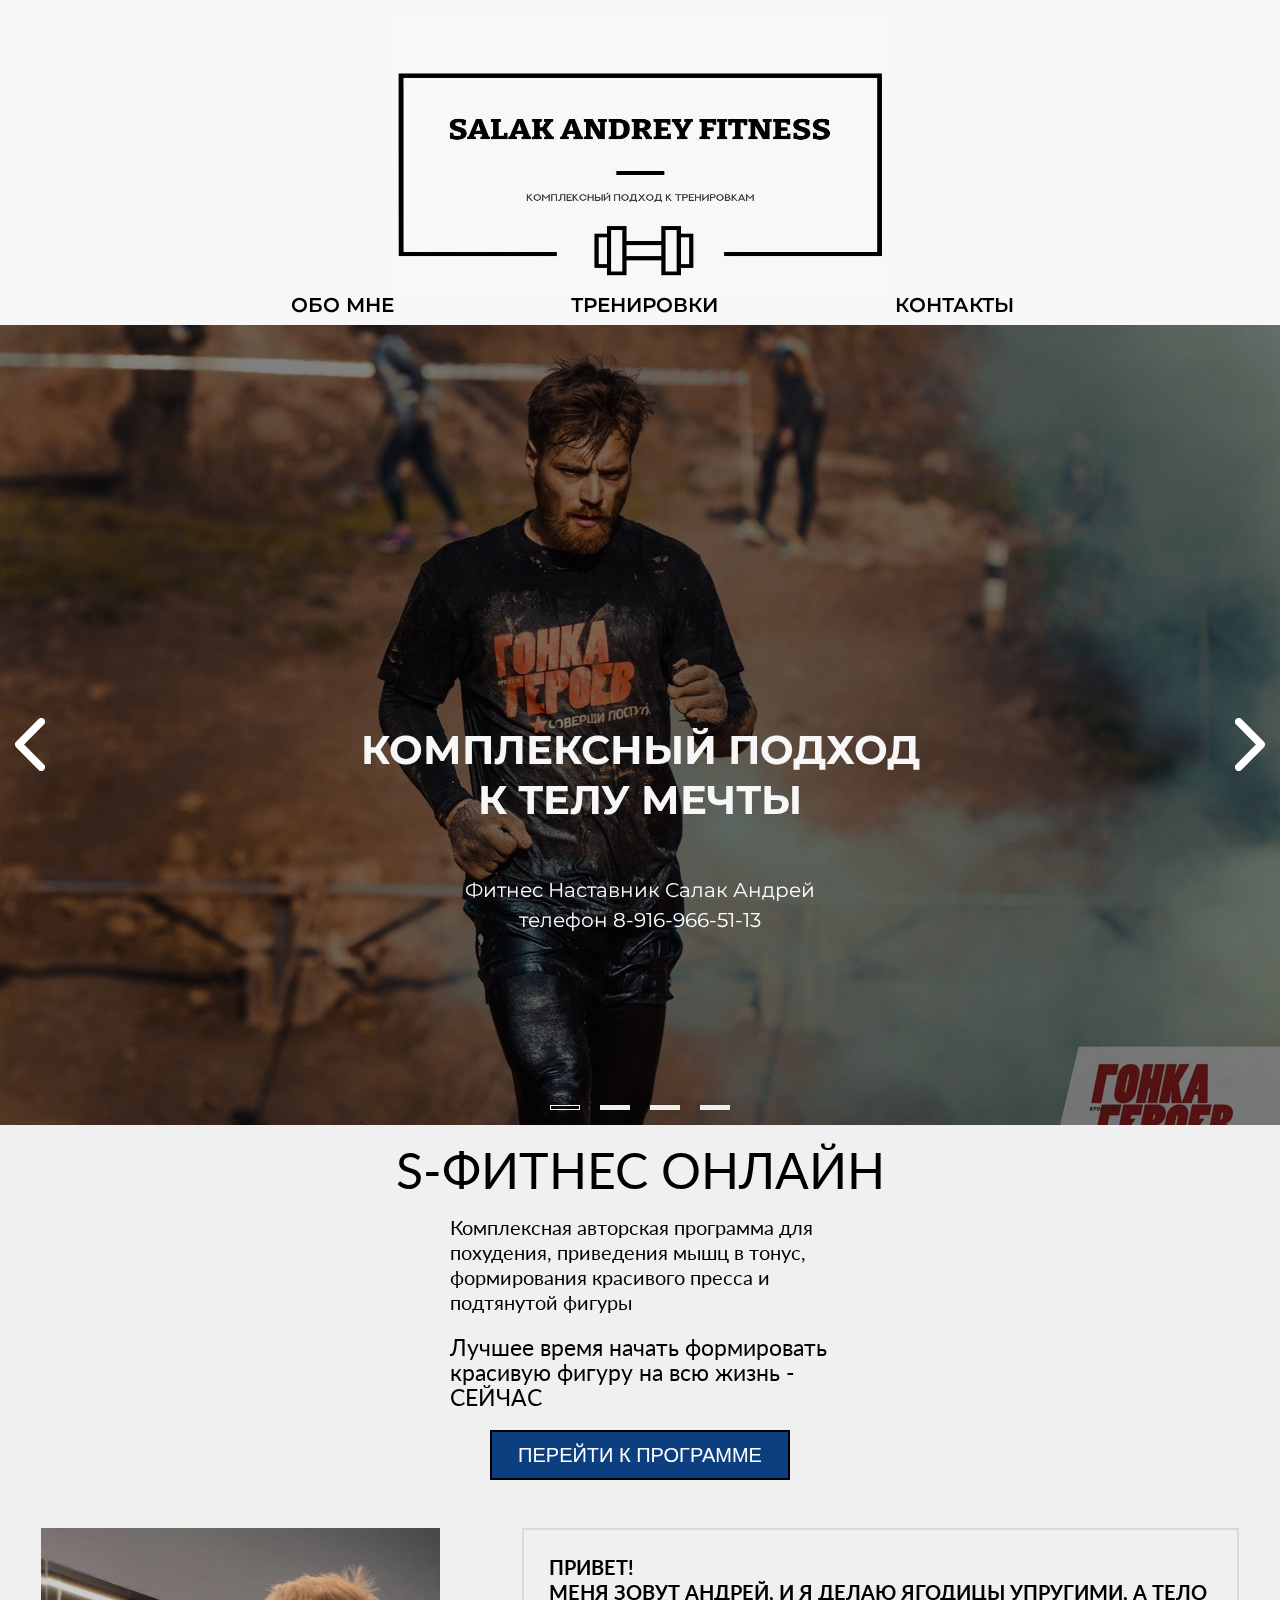
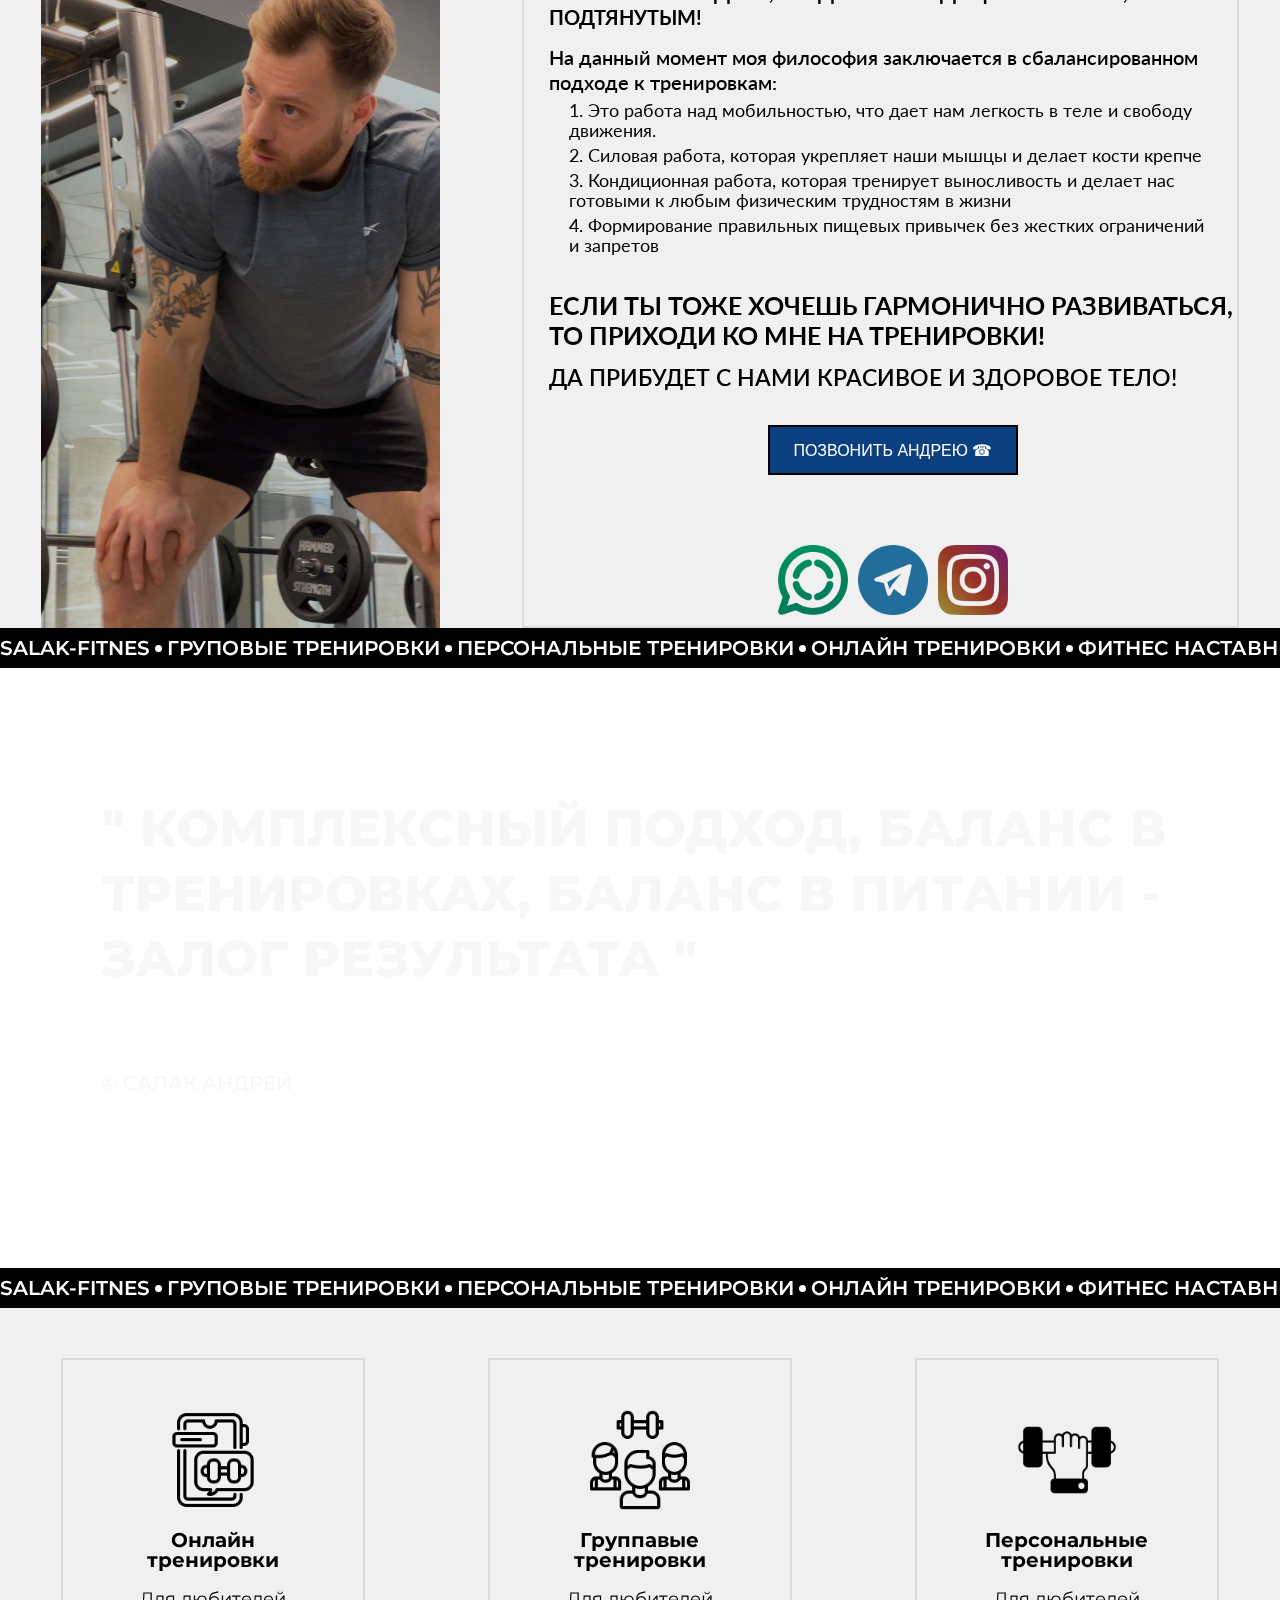
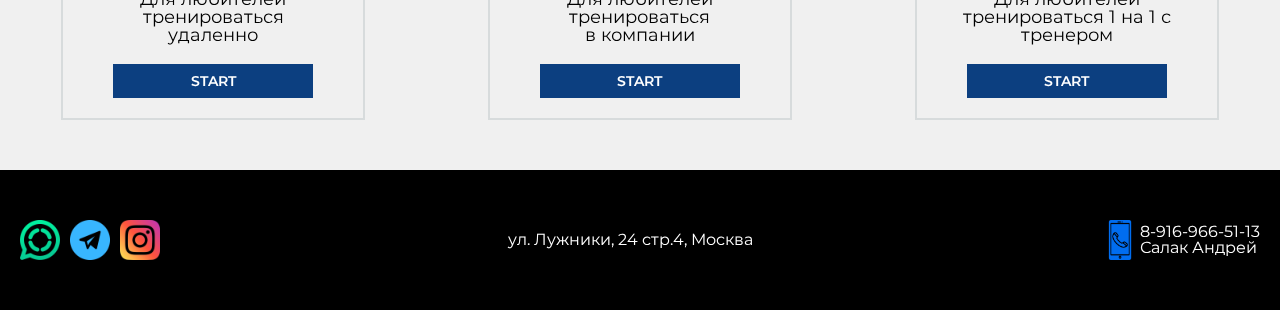
<file: index.html>
<!DOCTYPE html>
<html lang="ru">
   <head>
      <meta charset="UTF-8" />
      <meta http-equiv="X-UA-Compatible" content="IE=edge" />
      <meta name="viewport" content="width=device-width, initial-scale=1.0" />
      <title>
         Фитнес Наставник, персональный тренер c десяти летним стажем в Москве, онлайн и офлайн,
         тренировки! позвонить +79169665113
      </title>
      <link rel="stylesheet" href="css/styles.css" />
      <meta
         name="description"
         content="Фитнес тренер , город Москва , различные виды тренировок , привести себя в форму к сезону. Тренировки в зале и на свежем воздухе , тренировки онлайн в домашних условиях. Большой опыт и стаж , индивидуальный подход к каждому клиенту !" />
   </head>

   <body>
      <div class="wrapper">
         <header class="header">
            <div id="menuBtn" class="header__box-menu-btn">
               <div class="header__string-menu"></div>
            </div>
            <nav class="nav">
               <div class="header__logo">
                  <img src="./img/photo_2024-01-19_11-17-20.jpg" alt="" />
               </div>
               <div id="navContacts" class="nav__item-3-contact">
                  <ul class="nav__item-3-contact-list">
                     <span id="closeMenu">&#215;</span>
                     <div class="nav__item-3-contact-item-wrapper">
                        <li class="nav__item-3-contact-item nav__item-3-contact-logo">
                           <img src="./img/contact icon/bg2.jpg" alt="" />
                        </li>
                        <li class="nav__item-3-contact-item">
                           Москва, ул. Лужники, <br />24 стр.4,
                        </li>
                        <li class="nav__item-3-contact-item">
                           <a href="tel:+79169665113"> Андрей Салак <br />8-916-966-51-13 </a>
                        </li>

                        <div class="nav__item-3-contact-item-flex-box">
                           <li class="nav__item-3-contact-item-flex">
                              <a href="https://wa.me/+79169665113">
                                 <img src="./img/contact icon/logoWa.png" alt="" />
                              </a>
                           </li>
                           <li class="nav__item-3-contact-item-flex">
                              <a href="https://t.me/+79169665113 ">
                                 <img src="./img/contact icon/logoTG.png" alt="" />
                              </a>
                           </li>
                           <li class="nav__item-3-contact-item-flex">
                              <a
                                 href="https://www.instagram.com/salak.andrey.fitness?igsh=Ymtkam04b2g0ancz">
                                 <img src="./img/contact icon/logoInst.png" alt="" />
                              </a>
                           </li>
                        </div>
                     </div>
                  </ul>
               </div>
               <ul class="nav__list">
                  <li class="nav__item nav__item-1"><a href="./trener-skils.html">ОБО МНЕ</a></li>
                  <li class="nav__item nav__item-2"><a href="./trenings.html">ТРЕНИРОВКИ</a></li>
                  <li id="itemContact" class="nav__item nav__item-3">КОНТАКТЫ</li>
               </ul>
            </nav>
         </header>
         <main class="main">
            <div class="slider-container">
               <div class="slider">
                  <div class="slider__item">
                     <img src="img/Slider/1.jpg" alt="" />
                     <div class="slider__item-text-box">
                        <h2 class="slider__item-title">
                           Комплексный подход <br />
                           к телу мечты
                        </h2>
                        <p class="slider__item-text">
                           Фитнес Наставник Салак Андрей <br />телефон 8-916-966-51-13
                        </p>
                     </div>
                  </div>
                  <div class="slider__item">
                     <img src="img/Slider/4.jpg" alt="" />
                     <div class="slider__item-text-box">
                        <h2 class="slider__item-title">Умеренные физические <br />нагрузки</h2>
                        <p class="slider__item-text">
                           Фитнес Наставник Салак Андрей <br />телефон 8-916-966-51-13
                        </p>
                     </div>
                  </div>
                  <div class="slider__item">
                     <img src="img/Slider/s3.jpg" alt="" />
                     <div class="slider__item-text-box">
                        <h2 class="slider__item-title">баланс в питание <br />без голода</h2>
                        <p class="slider__item-text">
                           Фитнес Наставник Салак Андрей <br />телефон 8-916-966-51-13
                        </p>
                     </div>
                  </div>
                  <div class="slider__item">
                     <img src="img/Slider/2.jpg" alt="" />
                     <div class="slider__item-text-box">
                        <h2 class="slider__item-title">
                           правильные привычки
                           <br />как образ жизни
                        </h2>
                        <p class="slider__item-text">
                           Фитнес Наставник Салак Андрей <br />телефон 8-916-966-51-13
                        </p>
                     </div>
                  </div>
               </div>
            </div>
            <div class="curs-product">
               <div class="curs-product__wrapper">
                  <h2 class="curs-product__title">S-ФИТНЕС ОНЛАЙН</h2>
                  <p class="curs-product__text-1">
                     Комплексная авторская программа для похудения, приведения мышц в тонус,
                     <br />формирования красивого пресса и подтянутой фигуры
                  </p>
                  <p class="curs-product__text-2">
                     Лучшее время начать формировать красивую фигуру на всю жизнь - СЕЙЧАС
                  </p>

                  <div class="curs-product__btn-wrapper">
                     <a href="./s-fitnes-page.html">
                        <button class="curs-product__btn">перейти к программе</button></a
                     >
                  </div>
               </div>
            </div>
            <div class="user-cart">
               <div class="user-cart__flex-box">
                  <div class="user-cart__img">
                     <img src="./img/trener2.jpg" alt="" />
                  </div>
                  <div class="user-cart__description">
                     <h2 class="user-cart__description-title">
                        Привет! <br />
                        Меня зовут Андрей, и я делаю ягодицы упругими, а тело подтянутым!
                     </h2>
                     <ul class="user-cart__description-text">
                        На данный момент моя философия заключается в сбалансированном подходе к
                        тренировкам:
                        <li>
                           1. Это работа над мобильностью, что дает нам легкость в теле и свободу
                           движения.
                        </li>
                        <li>
                           2. Силовая работа, которая укрепляет наши мышцы и делает кости крепче
                        </li>
                        <li>
                           3. Кондиционная работа, которая тренирует выносливость и делает нас
                           готовыми к любым физическим трудностям в жизни
                        </li>
                        <li>
                           4. Формирование правильных пищевых привычек без жестких ограничений и
                           запретов
                        </li>
                        <li></li>
                        <h2 class="user-cart__description-title2">
                           Если ты тоже хочешь гармонично развиваться, то приходи ко мне на
                           тренировки!
                        </h2>
                        <h2 class="user-cart__description-title3">
                           Да прибудет с нами красивое и здоровое тело!
                        </h2>
                     </ul>

                     <div class="user-cart__description-wrapper-btn">
                        <a href="tel:+79169665113">
                           <button class="user-cart__btn-1">ПОЗВОНИТЬ АНДРЕЮ &#9742;</button>
                        </a>
                     </div>
                     <div class="user-cart__social-media">
                        <div class="user-cart__wa">
                           <a href="https://wa.me/+79169665113">
                              <img src="./img/contact icon/logoWa.png" alt="" />
                           </a>
                        </div>
                        <div class="user-cart__tg">
                           <a href="https://t.me/+79169665113 ">
                              <img src="./img/contact icon/logoTG.png" alt="" />
                           </a>
                        </div>
                        <div class="user-cart__inst">
                           <a
                              href="https://www.instagram.com/salak.andrey.fitness?igsh=Ymtkam04b2g0ancz">
                              <img src="./img/contact icon/logoInst.png" alt="" />
                           </a>
                        </div>
                     </div>
                  </div>
               </div>
            </div>
            <div class="animatios-strinh">
               <div class="animatios-strinh__wrapper">
                  <div class="animatios-strinh__items">
                     SAlak-Fitnes
                     <div class="animatios-strinh__square"></div>
                     Груповые тренировки
                     <div class="animatios-strinh__square"></div>
                     персональные тренировки
                     <div class="animatios-strinh__square"></div>
                     онлайн тренировки
                     <div class="animatios-strinh__square"></div>
                     фитнес наставничество
                     <div class="animatios-strinh__square"></div>
                     питание
                     <div class="animatios-strinh__square"></div>
                  </div>
                  <div class="animatios-strinh__items">
                     SAlak-Fitnes
                     <div class="animatios-strinh__square"></div>
                     Груповые тренировки
                     <div class="animatios-strinh__square"></div>
                     персональные тренировки
                     <div class="animatios-strinh__square"></div>
                     онлайн тренировки
                     <div class="animatios-strinh__square"></div>
                     фитнес наставничество
                     <div class="animatios-strinh__square"></div>
                     питание
                     <div class="animatios-strinh__square"></div>
                  </div>
               </div>
            </div>
            <div class="transparent-block">
               <div class="transparent-block__box-title">
                  <h2 class="transparent-block__title">
                     " КОМПЛЕКСНЫЙ ПОДХОД, БАЛАНС В ТРЕНИРОВКАХ, БАЛАНС В ПИТАНИИ - ЗАЛОГ РЕЗУЛЬТАТА
                     "
                  </h2>
                  <div class="transparent-block__string"></div>
                  <p class="transparent-block__text">&#169; САЛАК АНДРЕЙ</p>
               </div>
            </div>
            <div class="animatios-strinh">
               <div class="animatios-strinh__wrapper">
                  <div class="animatios-strinh__items">
                     SAlak-Fitnes
                     <div class="animatios-strinh__square"></div>
                     Груповые тренировки
                     <div class="animatios-strinh__square"></div>
                     персональные тренировки
                     <div class="animatios-strinh__square"></div>
                     онлайн тренировки
                     <div class="animatios-strinh__square"></div>
                     фитнес наставничество
                     <div class="animatios-strinh__square"></div>
                     питание
                     <div class="animatios-strinh__square"></div>
                  </div>
                  <div class="animatios-strinh__items">
                     SAlak-Fitnes
                     <div class="animatios-strinh__square"></div>
                     Груповые тренировки
                     <div class="animatios-strinh__square"></div>
                     персональные тренировки
                     <div class="animatios-strinh__square"></div>
                     онлайн тренировки
                     <div class="animatios-strinh__square"></div>
                     фитнес наставничество
                     <div class="animatios-strinh__square"></div>
                     питание
                     <div class="animatios-strinh__square"></div>
                  </div>
               </div>
            </div>

            <div class="types-of-training">
               <div class="types-of-training__list">
                  <div class="types-of-training__item">
                     <div class="types-of-training__icon">
                        <img src="./img/trening icon/onlinComp2.png" alt="" />
                     </div>

                     <h2 class="types-of-training__title">Онлайн <br />тренировки</h2>
                     <p class="types-of-training__text">
                        Для любителей тренироваться <br />удаленно
                     </p>
                     <a href="https://wa.me/+79169665113">
                        <div class="types-of-training__btn">START</div></a
                     >
                  </div>
                  <div class="types-of-training__item">
                     <div class="types-of-training__icon">
                        <img src="./img/trening icon/groupTren2.png" alt="" />
                     </div>

                     <h2 class="types-of-training__title">Группавые <br />тренировки</h2>
                     <p class="types-of-training__text">
                        Для любителей тренироваться <br />в компании
                     </p>
                     <a href="https://wa.me/+79169665113">
                        <div class="types-of-training__btn">START</div></a
                     >
                  </div>
                  <div class="types-of-training__item">
                     <div class="types-of-training__icon">
                        <img src="./img/trening icon/persTren2.png" alt="" />
                     </div>

                     <h2 class="types-of-training__title">Персональные тренировки</h2>
                     <p class="types-of-training__text">
                        Для любителей тренироваться 1 на 1 с тренером
                     </p>
                     <a href="https://wa.me/+79169665113">
                        <div class="types-of-training__btn">START</div></a
                     >
                  </div>
               </div>
            </div>
         </main>
         <footer>
            <div class="footer">
               <div class="footer__social-media">
                  <div class="footer__wa">
                     <a href="https://wa.me/+79169665113">
                        <img src="./img/contact icon/logoWa.png" alt="" />
                     </a>
                  </div>
                  <div class="footer__tg">
                     <a href="https://t.me/+79169665113 ">
                        <img src="./img/contact icon/logoTG.png" alt="" />
                     </a>
                  </div>
                  <div class="footer__inst">
                     <a href="https://www.instagram.com/salak.andrey.fitness?igsh=Ymtkam04b2g0ancz">
                        <img src="./img/contact icon/logoInst.png" alt="" />
                     </a>
                  </div>
               </div>
               <div class="footer__address">ул. Лужники, 24 стр.4, Москва</div>
               <div class="footer__phone">
                  <img src="./img/contact icon/logoPhone.png" alt="" />
                  <p>8-916-966-51-13 <br />Салак Андрей</p>
               </div>
            </div>
         </footer>
         <div id="bg-on" class="bg-on"></div>
      </div>
      <script src="https://code.jquery.com/jquery-3.7.1.min.js"></script>
      <script src="./js/main.js"></script>
      <script src="./js/slick.min.js"></script>
   </body>
</html>
</file>
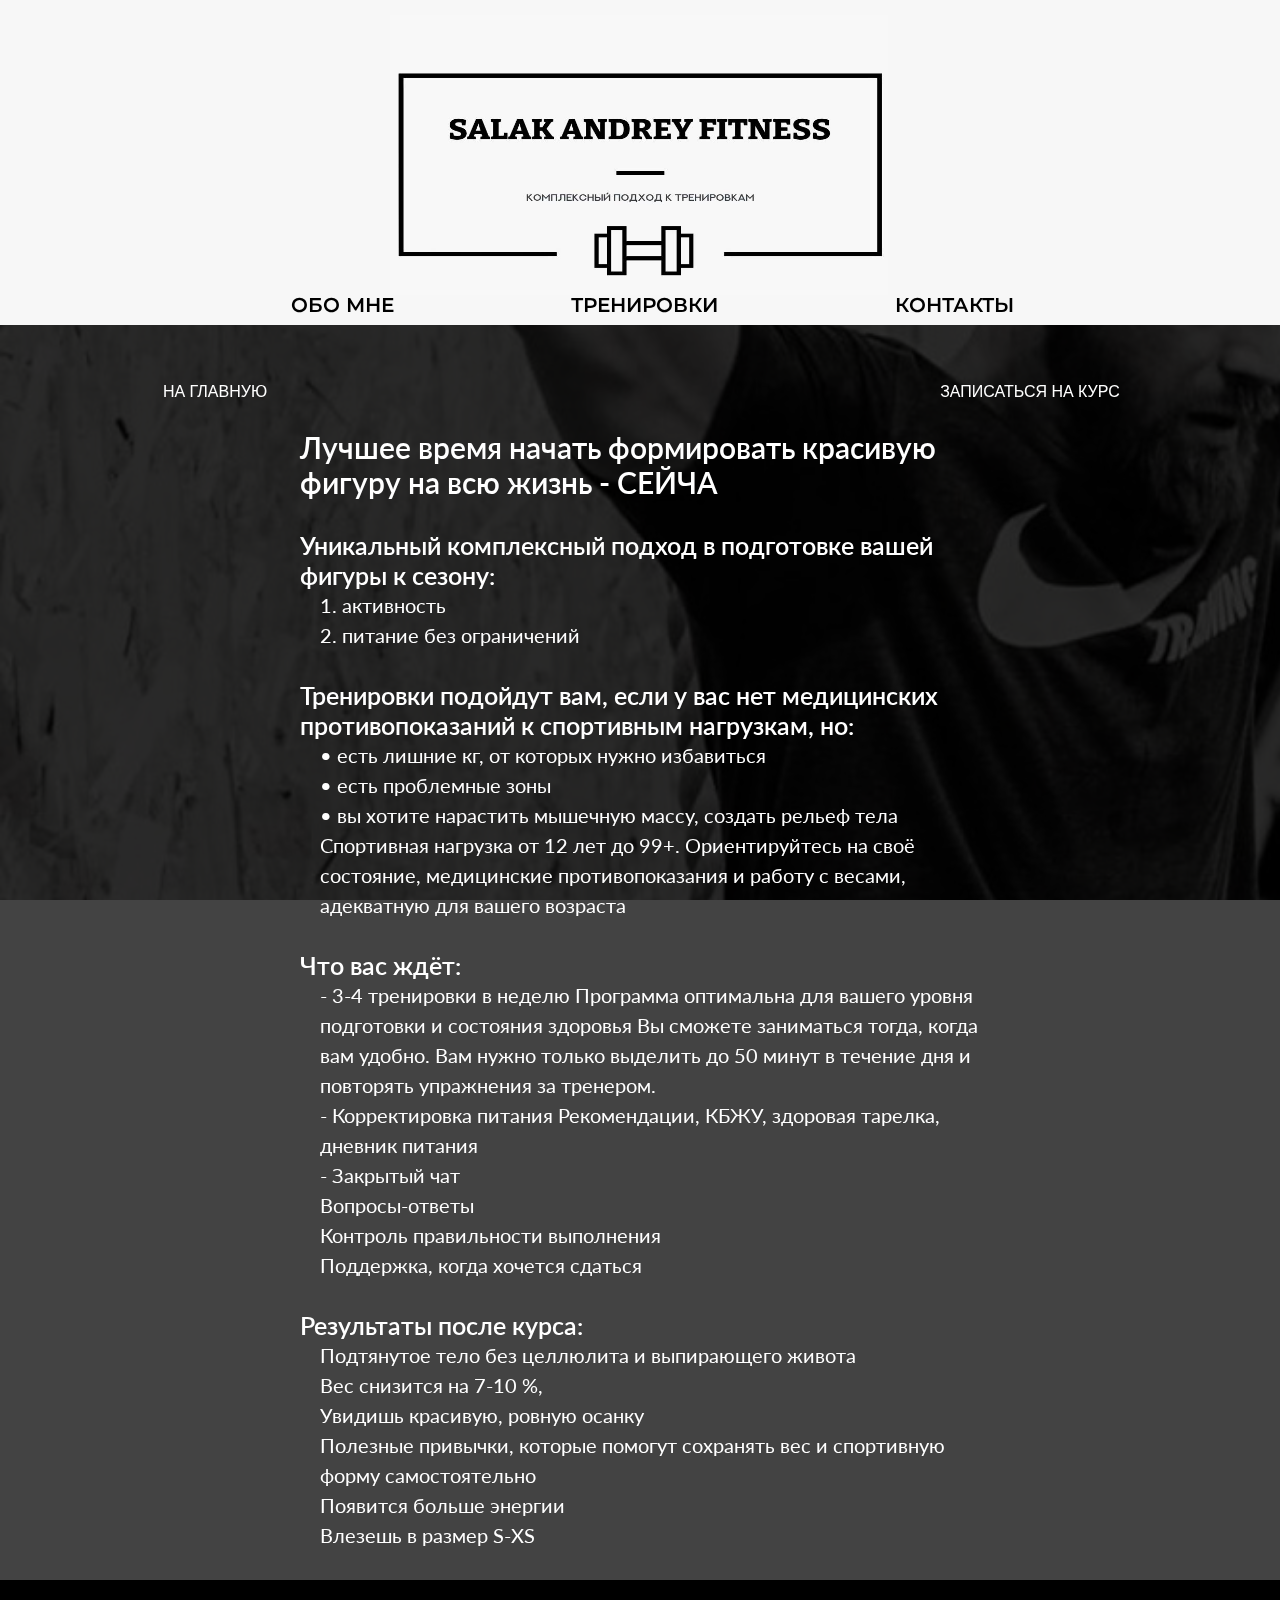
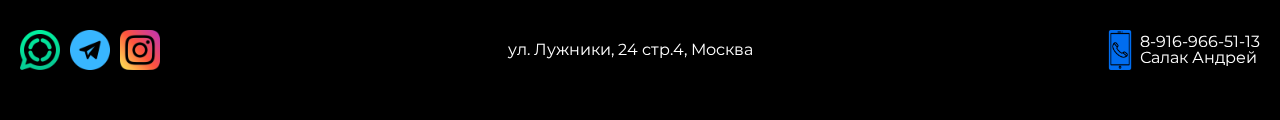
<file: s-fitnes-page.html>
<!DOCTYPE html>
<html lang="ru">
   <head>
      <meta charset="UTF-8" />
      <meta http-equiv="X-UA-Compatible" content="IE=edge" />
      <meta name="viewport" content="width=device-width, initial-scale=1.0" />
      <title>Онлайн</title>
      <link rel="stylesheet" href="css/styles.css" />
      <meta
         name="description"
         content="Онлайн фитнес с Андреем салак! 
		Курс по снижению веса , уменьшению объема тела. Фитнес курс s - фитнес поможет вам привести себя в форму , не выходя из дома . Получите рекомендации и контроль за питанием. Снижение веса на 3-6 кинологам за три месяца" />
   </head>

   <body>
      <div class="wrapper">
         <header class="header">
            <div id="menuBtn" class="header__box-menu-btn">
               <div class="header__string-menu"></div>
            </div>
            <nav class="nav">
               <div class="header__logo">
                  <img src="./img/photo_2024-01-19_11-17-20.jpg" alt="" />
               </div>
               <div id="navContacts" class="nav__item-3-contact">
                  <ul class="nav__item-3-contact-list">
                     <span id="closeMenu">&#215;</span>
                     <div class="nav__item-3-contact-item-wrapper">
                        <li class="nav__item-3-contact-item nav__item-3-contact-logo">
                           <img src="./img/contact icon/bg2.jpg" alt="" />
                        </li>
                        <li class="nav__item-3-contact-item">
                           Москва, ул. Лужники, <br />24 стр.4,
                        </li>
                        <li class="nav__item-3-contact-item">
                           <a href="tel:+79169665113"> Андрей Салак <br />8-916-966-51-13 </a>
                        </li>

                        <div class="nav__item-3-contact-item-flex-box">
                           <li class="nav__item-3-contact-item-flex">
                              <a href="https://wa.me/+79169665113">
                                 <img src="./img/contact icon/logoWa.png" alt="" />
                              </a>
                           </li>
                           <li class="nav__item-3-contact-item-flex">
                              <a href="https://t.me/+79169665113 ">
                                 <img src="./img/contact icon/logoTG.png" alt="" />
                              </a>
                           </li>
                           <li class="nav__item-3-contact-item-flex">
                              <a
                                 href="https://www.instagram.com/salak.andrey.fitness?igsh=Ymtkam04b2g0ancz">
                                 <img src="./img/contact icon/logoInst.png" alt="" />
                              </a>
                           </li>
                        </div>
                     </div>
                  </ul>
               </div>
               <ul class="nav__list">
                  <li class="nav__item nav__item-1"><a href="./trener-skils.html">ОБО МНЕ</a></li>
                  <li class="nav__item nav__item-2"><a href="./trenings.html">ТРЕНИРОВКИ</a></li>
                  <li id="itemContact" class="nav__item nav__item-3">КОНТАКТЫ</li>
               </ul>
            </nav>
         </header>
         <main class="main">
            <div class="s-fitnes">
               <div class="s-fitnes__btn-box">
                  <button class="s-fitnes__btn1"><a href="./index.html">НА ГЛАВНУЮ</a></button>
                  <button class="s-fitnes__btn2">
                     <a href="https://wa.me/+79169665113">ЗАПИСАТЬСЯ НА КУРС</a>
                  </button>
               </div>
               <div class="s-fitnes__content">
                  <h2 class="s-fitnes__title">
                     Лучшее время начать формировать красивую фигуру на всю жизнь - СЕЙЧА
                  </h2>
                  <ul class="s-fitnes__list">
                     Уникальный комплексный подход в подготовке вашей фигуры к сезону:
                     <li>1. активность</li>
                     <li>2. питание без ограничений</li>
                  </ul>
                  <ul class="s-fitnes__list">
                     Тренировки подойдут вам, если у вас нет медицинских противопоказаний к
                     спортивным нагрузкам, но:

                     <li>• есть лишние кг, от которых нужно избавиться</li>
                     <li>• есть проблемные зоны</li>
                     <li>• вы хотите нарастить мышечную массу, создать рельеф тела</li>
                     <li>
                        Спортивная нагрузка от 12 лет до 99+. Ориентируйтесь на своё состояние,
                        медицинские противопоказания и работу с весами, адекватную для вашего
                        возраста
                     </li>
                  </ul>

                  <ul class="s-fitnes__list">
                     Что вас ждёт:
                     <li>
                        - 3-4 тренировки в неделю Программа оптимальна для вашего уровня подготовки
                        и состояния здоровья Вы сможете заниматься тогда, когда вам удобно. Вам
                        нужно только выделить до 50 минут в течение дня и повторять упражнения за
                        тренером.
                     </li>
                     <li>
                        - Корректировка питания Рекомендации, КБЖУ, здоровая тарелка, дневник
                        питания
                     </li>
                     <li>
                        - Закрытый чат <br />Вопросы-ответы <br />Контроль правильности выполнения
                        <br />Поддержка, когда хочется сдаться
                     </li>
                  </ul>
                  <ul class="s-fitnes__list">
                     Результаты после курса:
                     <li>Подтянутое тело без целлюлита и выпирающего живота</li>
                     <li>Вес снизится на 7-10 %,</li>
                     <li>Увидишь красивую, ровную осанку</li>
                     <li>
                        Полезные привычки, которые помогут сохранять вес и спортивную форму
                        самостоятельно
                     </li>
                     <li>Появится больше энергии</li>
                     <li>Влезешь в размер S-XS</li>
                  </ul>
               </div>
            </div>
         </main>
         <footer>
            <div class="footer">
               <div class="footer__social-media">
                  <div class="footer__wa">
                     <a href="https://wa.me/+79169665113">
                        <img src="./img/contact icon/logoWa.png" alt="" />
                     </a>
                  </div>
                  <div class="footer__tg">
                     <a href="https://t.me/+79169665113 ">
                        <img src="./img/contact icon/logoTG.png" alt="" />
                     </a>
                  </div>
                  <div class="footer__inst">
                     <a href="https://www.instagram.com/salak.andrey.fitness?igsh=Ymtkam04b2g0ancz">
                        <img src="./img/contact icon/logoInst.png" alt="" />
                     </a>
                  </div>
               </div>
               <div class="footer__address">ул. Лужники, 24 стр.4, Москва</div>
               <div class="footer__phone">
                  <img src="./img/contact icon/logoPhone.png" alt="" />
                  <p>8-916-966-51-13 <br />Салак Андрей</p>
               </div>
            </div>
         </footer>
         <div id="bg-on" class="bg-on"></div>
      </div>
      <script src="https://code.jquery.com/jquery-3.7.1.min.js"></script>
      <script src="./js/main.js"></script>
      <script src="./js/slick.min.js"></script>
   </body>
</html>
</file>
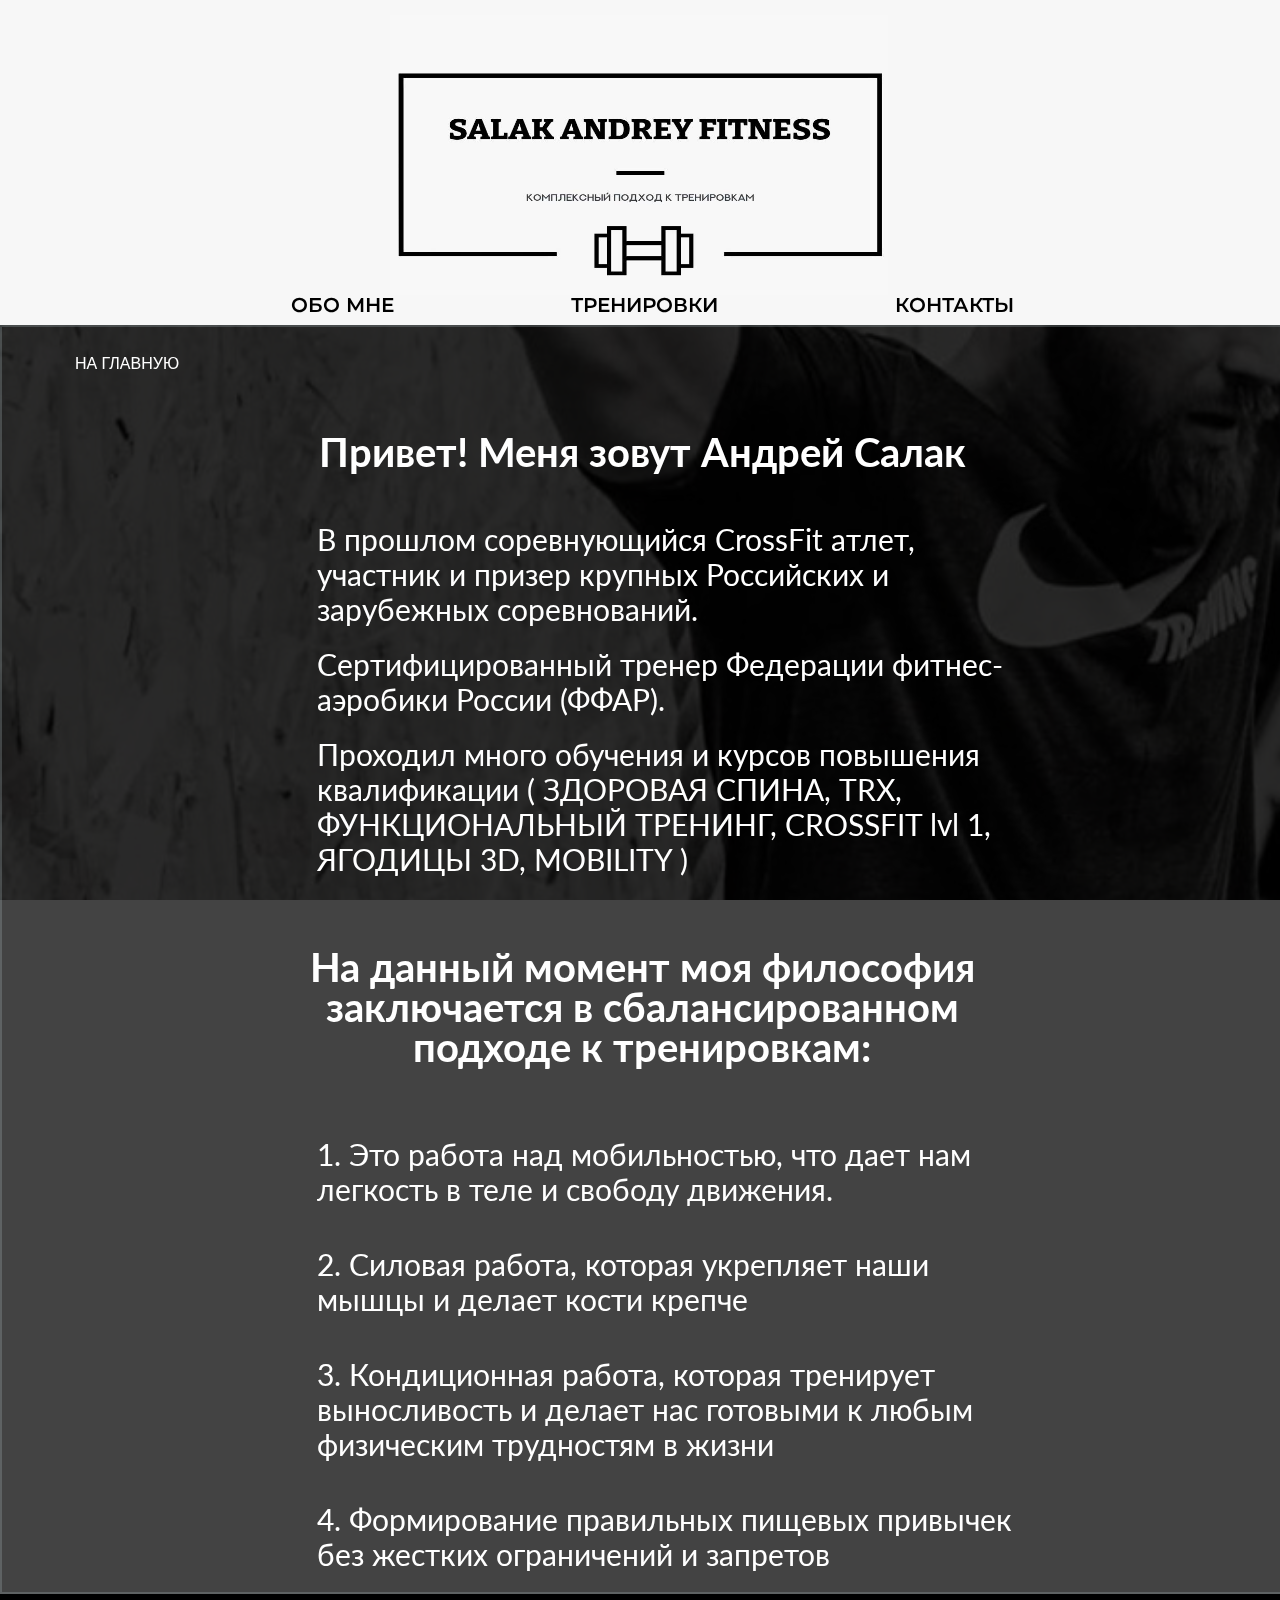
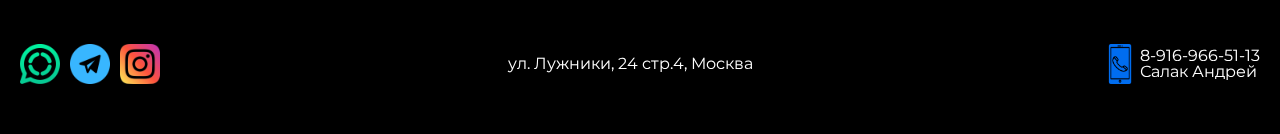
<file: trener-skils.html>
<!DOCTYPE html>
<html lang="ru">
   <head>
      <meta charset="UTF-8" />
      <meta http-equiv="X-UA-Compatible" content="IE=edge" />
      <meta name="viewport" content="width=device-width, initial-scale=1.0" />
      <title>
         Салак Андре - фитнес наставник с большим опытом. В прошлом профессиональный атлет
      </title>
      <link rel="stylesheet" href="css/styles.css" />
      <meta
         name="description"
         content="Тренер Андрей Салак  , стаж работы 10 лет, имеются дипломы и сертификаты об профессиональном образовании! Победитель и призер различных российских соревнований по кроссфиту и функциональному многоборью. Высокая компетентность и комплексный подход даст вам максимальный результат" />
   </head>

   <body>
      <div class="wrapper">
         <header class="header">
            <div id="menuBtn" class="header__box-menu-btn">
               <div class="header__string-menu"></div>
            </div>
            <nav class="nav">
               <div class="header__logo">
                  <a href="./index.html">
                     <img src="./img/photo_2024-01-19_11-17-20.jpg" alt="" />
                  </a>
               </div>
               <div id="navContacts" class="nav__item-3-contact">
                  <ul class="nav__item-3-contact-list">
                     <span id="closeMenu">&#215;</span>
                     <div class="nav__item-3-contact-item-wrapper">
                        <li class="nav__item-3-contact-item nav__item-3-contact-logo">
                           <img src="./img/contact icon/bg2.jpg" alt="" />
                        </li>
                        <li class="nav__item-3-contact-item">
                           Москва, ул. Лужники, <br />24 стр.4,
                        </li>
                        <li class="nav__item-3-contact-item">
                           <a href="tel:+79169665113"> Андрей Салак <br />8-916-966-51-13 </a>
                        </li>

                        <div class="nav__item-3-contact-item-flex-box">
                           <li class="nav__item-3-contact-item-flex">
                              <a href="https://wa.me/+79169665113">
                                 <img src="./img/contact icon/logoWa.png" alt="" />
                              </a>
                           </li>
                           <li class="nav__item-3-contact-item-flex">
                              <a href="https://t.me/+79169665113 ">
                                 <img src="./img/contact icon/logoTG.png" alt="" />
                              </a>
                           </li>
                           <li class="nav__item-3-contact-item-flex">
                              <a
                                 href="https://www.instagram.com/salak.andrey.fitness?igsh=Ymtkam04b2g0ancz">
                                 <img src="./img/contact icon/logoInst.png" alt="" />
                              </a>
                           </li>
                        </div>
                     </div>
                  </ul>
               </div>
               <ul class="nav__list">
                  <li class="nav__item nav__item-1">ОБО МНЕ</li>
                  <li class="nav__item nav__item-2"><a href="./trenings.html">ТРЕНИРОВКИ</a></li>
                  <li id="itemContact" class="nav__item nav__item-3">КОНТАКТЫ</li>
               </ul>
            </nav>
         </header>
         <main class="main">
            <div class="user-skils">
               <a href="./index.html">
                  <div class="user-skils__btn-box">
                     <button class="user-skils__btn-1">НА ГЛАВНУЮ</button>
                  </div>
               </a>
               <div class="skils">
                  <h2 class="skils__title">Привет! Меня зовут Андрей Салак</h2>
                  <ul class="skils__biography">
                     <li class="skils__biography-text1">
                        В прошлом соревнующийся CrossFit атлет, участник и призер крупных Российских
                        и зарубежных соревнований.
                     </li>
                     <li class="skils__biography-text2">
                        Сертифицированный тренер Федерации фитнес-аэробики России (ФФАР).
                     </li>
                     <li class="skils__biography-text3">
                        Проходил много обучения и курсов повышения квалификации ( ЗДОРОВАЯ СПИНА,
                        TRX, ФУНКЦИОНАЛЬНЫЙ ТРЕНИНГ, CROSSFIT lvl 1, ЯГОДИЦЫ 3D, MOBILITY )
                     </li>
                  </ul>

                  <h2 class="skils__title">
                     На данный момент моя философия заключается в сбалансированном подходе к
                     тренировкам:
                  </h2>

                  <ul class="skils__philosophy">
                     <li class="skils__philosophy-text">
                        1. Это работа над мобильностью, что дает нам легкость в теле и свободу
                        движения.
                     </li>
                     <li class="skils__philosophy-text">
                        2. Силовая работа, которая укрепляет наши мышцы и делает кости крепче
                     </li>
                     <li class="skils__philosophy-text">
                        3. Кондиционная работа, которая тренирует выносливость и делает нас готовыми
                        к любым физическим трудностям в жизни
                     </li>
                     <li class="skils__philosophy-text">
                        4. Формирование правильных пищевых привычек без жестких ограничений и
                        запретов
                     </li>
                  </ul>
               </div>
            </div>
         </main>
         <footer>
            <div class="footer">
               <div class="footer__social-media">
                  <div class="footer__wa">
                     <a href="https://wa.me/+79169665113">
                        <img src="./img/contact icon/logoWa.png" alt="" />
                     </a>
                  </div>
                  <div class="footer__tg">
                     <a href="https://t.me/+79169665113 ">
                        <img src="./img/contact icon/logoTG.png" alt="" />
                     </a>
                  </div>
                  <div class="footer__inst">
                     <a href="https://www.instagram.com/salak.andrey.fitness?igsh=Ymtkam04b2g0ancz">
                        <img src="./img/contact icon/logoInst.png" alt="" />
                     </a>
                  </div>
               </div>
               <div class="footer__address">ул. Лужники, 24 стр.4, Москва</div>
               <div class="footer__phone">
                  <img src="./img/contact icon/logoPhone.png" alt="" />
                  <p>8-916-966-51-13 <br />Салак Андрей</p>
               </div>
            </div>
         </footer>
         <div id="bg-on" class="bg-on"></div>
      </div>
      <script src="https://code.jquery.com/jquery-3.7.1.min.js"></script>
      <script src="./js/main.js"></script>
      <script src="./js/slick.min.js"></script>
   </body>
</html>
</file>
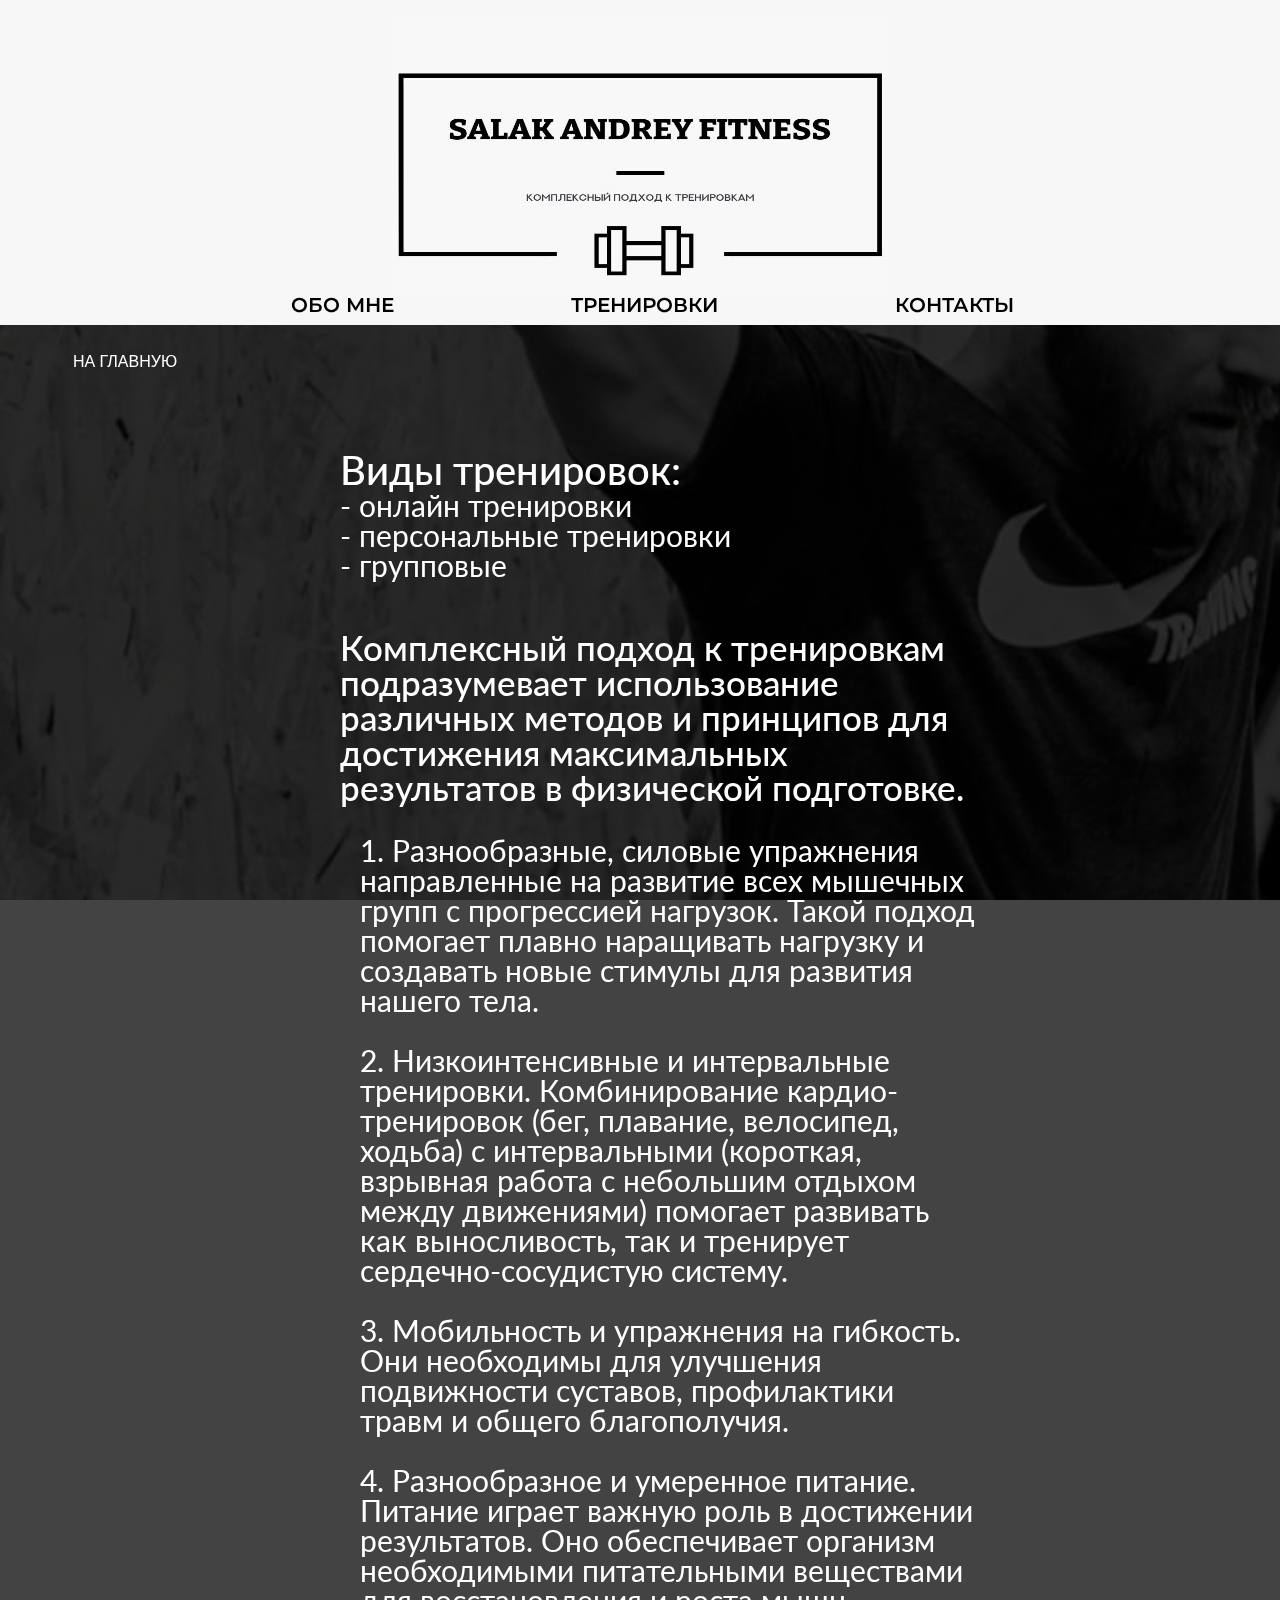
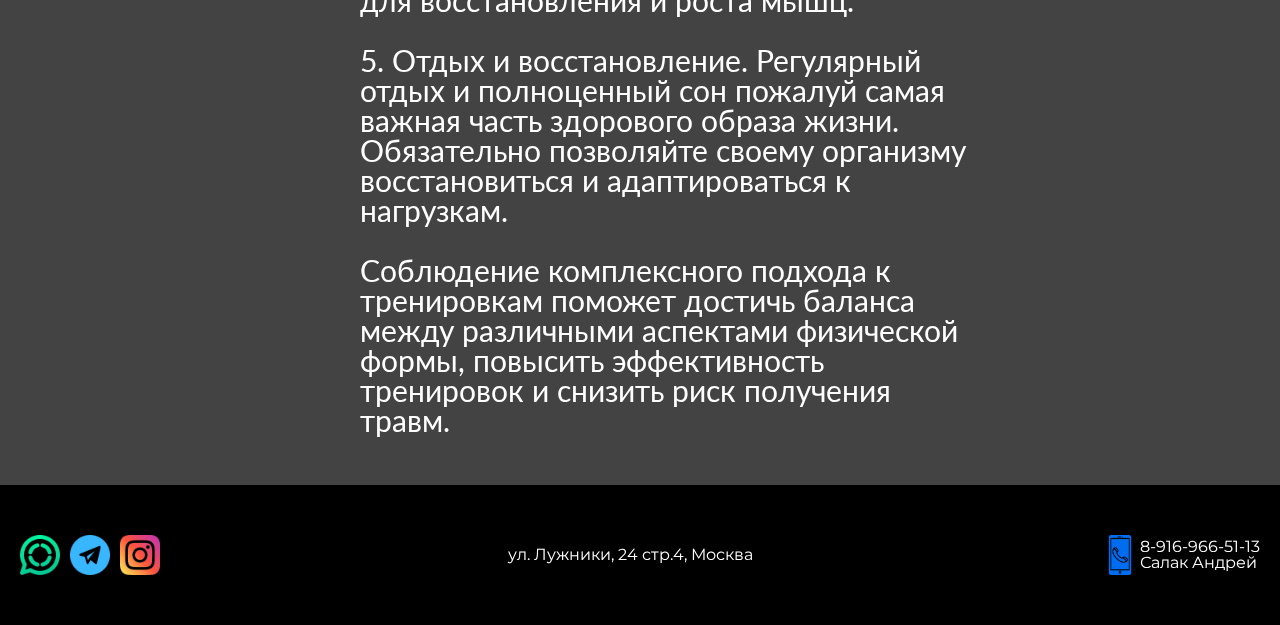
<file: trenings.html>
<!DOCTYPE html>
<html lang="ru">
   <head>
      <meta charset="UTF-8" />
      <meta http-equiv="X-UA-Compatible" content="IE=edge" />
      <meta name="viewport" content="width=device-width, initial-scale=1.0" />
      <title>
         Тренировки и виды тренировок у фитнес Тренера Салак Андрея, позвонить +79169665113
      </title>
      <link rel="stylesheet" href="css/styles.css" />
      <meta
         name="description"
         content="Онлайн тренировки как в группе так и индивидуально , по доступной цене , помогут вам привезти себя в форму не выходя из дома! Групповые тренировки в зале, эффективный способ тренироваться в команде с любым уровнем подготовки ! Персональные тренировки, индивидуальный подход , внимательный тренер , отличный результат" />
   </head>

   <body>
      <div class="wrapper">
         <header class="header">
            <div id="menuBtn" class="header__box-menu-btn">
               <div class="header__string-menu"></div>
            </div>
            <nav class="nav">
               <div class="header__logo">
                  <img src="./img/photo_2024-01-19_11-17-20.jpg" alt="" />
               </div>
               <div id="navContacts" class="nav__item-3-contact">
                  <ul class="nav__item-3-contact-list">
                     <span id="closeMenu">&#215;</span>
                     <div class="nav__item-3-contact-item-wrapper">
                        <li class="nav__item-3-contact-item nav__item-3-contact-logo">
                           <img src="./img/contact icon/bg2.jpg" alt="" />
                        </li>
                        <li class="nav__item-3-contact-item">
                           Москва, ул. Лужники, <br />24 стр.4,
                        </li>
                        <li class="nav__item-3-contact-item">
                           <a href="tel:+79169665113"> Андрей Салак <br />8-916-966-51-13 </a>
                        </li>

                        <div class="nav__item-3-contact-item-flex-box">
                           <li class="nav__item-3-contact-item-flex">
                              <a href="https://wa.me/+79169665113">
                                 <img src="./img/contact icon/logoWa.png" alt="" />
                              </a>
                           </li>
                           <li class="nav__item-3-contact-item-flex">
                              <a href="https://t.me/+79169665113 ">
                                 <img src="./img/contact icon/logoTG.png" alt="" />
                              </a>
                           </li>
                           <li class="nav__item-3-contact-item-flex">
                              <a
                                 href="https://www.instagram.com/salak.andrey.fitness?igsh=Ymtkam04b2g0ancz">
                                 <img src="./img/contact icon/logoInst.png" alt="" />
                              </a>
                           </li>
                        </div>
                     </div>
                  </ul>
               </div>
               <ul class="nav__list">
                  <li class="nav__item nav__item-1"><a href="./trener-skils.html">ОБО МНЕ</a></li>
                  <li class="nav__item nav__item-2"><a href="./trenings.html">ТРЕНИРОВКИ</a></li>
                  <li id="itemContact" class="nav__item nav__item-3">КОНТАКТЫ</li>
               </ul>
            </nav>
         </header>
         <main class="main">
            <div class="trenings-wrapper">
               <div class="trenings-wrapper__btn">
                  <a href="./index.html"> <button>НА ГЛАВНУЮ</button></a>
               </div>
               <div class="trenings">
                  <ul class="trenings__type">
                     Виды тренировок:
                     <li>- онлайн тренировки</li>
                     <li>- ⁠персональные тренировки</li>
                     <li>- ⁠групповые</li>
                  </ul>
                  <ul class="trenings__content">
                     Комплексный подход к тренировкам подразумевает использование различных методов
                     и принципов для достижения максимальных результатов в физической подготовке.
                     <li>
                        1. Разнообразные, силовые упражнения направленные на развитие всех мышечных
                        групп с прогрессией нагрузок. Такой подход помогает плавно наращивать
                        нагрузку и создавать новые стимулы для развития нашего тела.
                     </li>
                     <li>
                        2. Низкоинтенсивные и интервальные тренировки. Комбинирование
                        кардио-тренировок (бег, плавание, велосипед, ходьба) с интервальными
                        (короткая, взрывная работа с небольшим отдыхом между движениями) помогает
                        развивать как выносливость, так и тренирует сердечно-сосудистую систему.
                     </li>
                     <li>
                        3. Мобильность и упражнения на гибкость. Они необходимы для улучшения
                        подвижности суставов, профилактики травм и общего благополучия.
                     </li>
                     <li>
                        4. Разнообразное и умеренное питание. Питание играет важную роль в
                        достижении результатов. Оно обеспечивает организм необходимыми питательными
                        веществами для восстановления и роста мышц.
                     </li>
                     <li>
                        5. Отдых и восстановление. Регулярный отдых и полноценный сон пожалуй самая
                        важная часть здорового образа жизни. Обязательно позволяйте своему организму
                        восстановиться и адаптироваться к нагрузкам.
                     </li>
                     <li>
                        Соблюдение комплексного подхода к тренировкам поможет достичь баланса между
                        различными аспектами физической формы, повысить эффективность тренировок и
                        снизить риск получения травм.
                     </li>
                  </ul>
               </div>
            </div>
         </main>
         <footer>
            <div class="footer">
               <div class="footer__social-media">
                  <div class="footer__wa">
                     <a href="https://wa.me/+79169665113">
                        <img src="./img/contact icon/logoWa.png" alt="" />
                     </a>
                  </div>
                  <div class="footer__tg">
                     <a href="https://t.me/+79169665113 ">
                        <img src="./img/contact icon/logoTG.png" alt="" />
                     </a>
                  </div>
                  <div class="footer__inst">
                     <a href="https://www.instagram.com/salak.andrey.fitness?igsh=Ymtkam04b2g0ancz">
                        <img src="./img/contact icon/logoInst.png" alt="" />
                     </a>
                  </div>
               </div>
               <div class="footer__address">ул. Лужники, 24 стр.4, Москва</div>
               <div class="footer__phone">
                  <img src="./img/contact icon/logoPhone.png" alt="" />
                  <p>8-916-966-51-13 <br />Салак Андрей</p>
               </div>
            </div>
         </footer>
         <div id="bg-on" class="bg-on"></div>
      </div>
      <script src="https://code.jquery.com/jquery-3.7.1.min.js"></script>
      <script src="./js/main.js"></script>
      <script src="./js/slick.min.js"></script>
   </body>
</html>
</file>
<file: css/styles.css>
@charset "UTF-8";
@import url("https://fonts.googleapis.com/css2?family=Montserrat:wght@300;400;500;600;700;800;900&display=swap");
@import url("https://fonts.googleapis.com/css2?family=Lato:ital,wght@0,100;0,300;0,400;0,700;0,900;1,100;1,300;1,400;1,700;1,900&display=swap");
* {
  padding: 0;
  margin: 0;
  border: 0; }

*, *:betore, *:after {
  -moz-box-sizing: border-box;
  -webkit-box-sizing: border-box;
  box-sizing: border-box; }

:focus, :active {
  outline: none; }

a:focus, a:active {
  outline: none; }

nav, footer, header, aside {
  display: block; }

html, body {
  height: 100%;
  widows: 100%;
  font-size: 100%;
  line-height: 1;
  font-size: 14px;
  -ms-text-size-adjust: 100%;
  -moz-text-size-adjust: 100%;
  -webkit-trxt-size-adjust: 100%; }

input, button, textarea {
  display: yes; }

input::-ms-clear {
  display: none; }

button {
  cursor: pointer; }

button::-moz-focus-inner {
  padding: 0;
  border: 0; }

a, a:visited {
  text-decoration: none; }

a:hover {
  text-decoration: none; }

ul li {
  list-style: none; }

img {
  vertical-align: top; }

h1, h2, h3, h4, h5, h6 {
  font-size: inherit;
  font-weight: 400; }

li {
  list-style-type: none; }

.header {
  background-color: #f7f7f7;
  width: 100%;
  height: 325px;
  text-align: center; }
  @media (max-width: 769px) {
    .header {
      background-color: #000;
      position: relative;
      height: 75px; } }
  .header .header__box-menu-btn {
    display: none; }
    @media (max-width: 769px) {
      .header .header__box-menu-btn {
        z-index: 55;
        display: block;
        cursor: pointer;
        width: 30px; } }
  .header .header__string-menu {
    cursor: pointer;
    display: none;
    width: 30px;
    height: 3px;
    background-color: #fff; }
    @media (max-width: 769px) {
      .header .header__string-menu {
        display: block;
        position: absolute;
        right: 25px;
        top: 25px; } }
  @media (max-width: 769px) {
    .header .header__string-menu-active {
      display: block;
      position: absolute;
      right: 25px;
      top: 25px;
      top: 30px;
      -webkit-transform: rotate(-45deg);
      -ms-transform: rotate(-45deg);
      transform: rotate(-45deg); } }
  .header .header__string-menu::before {
    position: absolute;
    content: '';
    display: block;
    margin: 10px 0 0 0;
    width: 30px;
    height: 3px;
    background: #ffff;
    -webkit-transform: rotate(0deg);
    -ms-transform: rotate(0deg);
    transform: rotate(0deg); }
  .header .header__string-menu-active::before {
    position: absolute;
    content: '';
    display: none;
    margin: 10px 0 0 0;
    width: 30px;
    height: 3px;
    background: #ffff;
    -webkit-transform: rotate(0deg);
    -ms-transform: rotate(0deg);
    transform: rotate(0deg); }
  .header .header__string-menu::after {
    position: absolute;
    top: 11px;
    content: '';
    display: block;
    margin: 10px 0 0 0;
    width: 30px;
    height: 3px;
    background: #ffff; }
  .header .header__string-menu-active::after {
    position: absolute;
    top: 0px;
    top: -10px;
    content: '';
    display: block;
    margin: 10px 0 0 0;
    width: 30px;
    height: 3px;
    background: #ffff;
    -webkit-transform: rotate(50deg);
    -ms-transform: rotate(50deg);
    transform: rotate(50deg);
    -webkit-transform: rotate(90deg);
    -ms-transform: rotate(90deg);
    transform: rotate(90deg); }
  .header .header__logo {
    margin: 0 auto;
    max-width: 500px;
    max-height: 280px;
    overflow: hidden; }
    .header .header__logo img {
      width: 100%;
      max-height: 300px; }

.nav {
  padding-top: 15px; }
  @media (max-width: 769px) {
    .nav {
      position: absolute;
      background-color: #f7f7f7;
      width: 100%;
      top: -420px;
      -webkit-transition-duration: 0.5s;
      -o-transition-duration: 0.5s;
      transition-duration: 0.5s;
      z-index: 22; } }
  .nav__list {
    padding-left: 25px;
    margin: 0 auto;
    max-width: 900px;
    display: -webkit-box;
    display: -ms-flexbox;
    display: flex;
    -ms-flex-pack: distribute;
    justify-content: space-around; }
    @media (max-width: 769px) {
      .nav__list {
        display: block;
        padding: 0; } }
  .nav__item {
    position: relative;
    font-size: 20px;
    font-weight: 600;
    cursor: pointer; }
    @media (max-width: 769px) {
      .nav__item {
        padding-bottom: 20px;
        margin: 0 auto; } }
  .nav__item::before {
    content: '';
    width: 0px;
    height: 3px;
    background-color: #3372d8;
    position: absolute;
    top: 20px;
    -webkit-transition-duration: 0.5s;
    -o-transition-duration: 0.5s;
    transition-duration: 0.5s; }
  .nav__item:hover:before {
    content: '';
    width: 100%;
    height: 3px;
    background-color: #3372d8;
    position: absolute;
    top: 20px; }
  @media (max-width: 769px) {
    .nav__item-1 {
      max-width: 105px; } }
  @media (max-width: 769px) {
    .nav__item-2 {
      max-width: 150px; } }
  .nav__item-3 {
    position: relative; }
    @media (max-width: 769px) {
      .nav__item-3 {
        max-width: 120px; } }
  .nav__item-3-contact {
    opacity: 0%;
    position: absolute;
    top: 0px;
    right: -1000px;
    width: 320px;
    height: 600px;
    border: 3px solid #000;
    background-color: #f7f7f7;
    -webkit-transition-duration: 0.5s;
    -o-transition-duration: 0.5s;
    transition-duration: 0.5s;
    z-index: 22; }
    .nav__item-3-contact span {
      cursor: pointer;
      font-size: 50px;
      font-weight: 100; }
  .nav__item-3-contact-active {
    opacity: 100%;
    position: absolute;
    top: 0px;
    right: 0%;
    width: 320px;
    width: 300px;
    height: 600px;
    border: 3px solid #000;
    background-color: #2e2e2e;
    -webkit-transition-duration: 0.5s;
    -o-transition-duration: 0.5s;
    transition-duration: 0.5s;
    z-index: 22; }
  .nav__item-3-contact-list {
    text-align: left;
    font-size: 40px;
    padding: 0 10px;
    color: #f7f7f7; }
  .nav__item-3-contact-item-wrapper {
    padding-top: 10px;
    padding-left: 40px; }
  .nav__item-3-contact-item {
    padding-bottom: 5px;
    font-size: 20px;
    line-height: 25px;
    font-weight: 500; }
  .nav__item-3-contact-logo {
    padding-bottom: 20px; }
    .nav__item-3-contact-logo img {
      width: 150px;
      height: 150px;
      border-radius: 50%;
      -webkit-filter: brightness(0.7);
      filter: brightness(0.7); }
  .nav__item-3-contact-item-flex-box {
    display: -webkit-box;
    display: -ms-flexbox;
    display: flex;
    -webkit-box-orient: vertical;
    -webkit-box-direction: normal;
    -ms-flex-direction: column;
    flex-direction: column;
    -webkit-box-align: start;
    -ms-flex-align: start;
    align-items: start; }
  .nav__item-3-contact-item-flex {
    padding-top: 25px; }
    .nav__item-3-contact-item-flex img {
      width: 50px; }

@media (max-width: 769px) {
  .nav-active {
    position: absolute;
    background-color: #f7f7f7;
    width: 100%;
    top: 70px;
    z-index: 22;
    -webkit-transition-duration: 0.5s;
    -o-transition-duration: 0.5s;
    transition-duration: 0.5s; } }

.bg-on {
  display: none;
  position: absolute;
  top: 0;
  width: 100%;
  height: 100%;
  background-color: #00000096; }
  @media (max-width: 769px) {
    .bg-on {
      top: 50px; } }

.main {
  -webkit-box-flex: 1;
  -ms-flex: 1 1 auto;
  flex: 1 1 auto; }

.slider-container {
  margin: 0 auto; }

/* Слайдер */
/* Слайдер запущен */
/* Слайдер с точками */
/* Ограничивающая оболочка */
.slick-list {
  overflow: hidden; }

/* Лента слайдов */
.slick-track {
  display: -webkit-box;
  display: -ms-flexbox;
  display: flex; }

/* Слайд */
/* Слайд активный (показывается) */
/* Слайд основной */
/* Слайд по центру */
/* Клонированный слайд */
/* Стрелка */
/* Стрелка влево */
/* Стрелка вправо */
/* Стрелка не активная */
/* Точки (булиты) */
/* Активная точка */
/* Элемент точки */
/* конкретный слайдер*/
.slider {
  position: relative; }

.slider .slick-arrow {
  position: absolute;
  top: 50%;
  z-index: 10;
  font-size: 0;
  width: 30px;
  height: 60px; }

.slider .slick-arrow.slick-prev {
  left: 15px;
  background: url("../img/Slider/sl-arrow_l.svg") 0 0/100% no-repeat; }

.slider .slick-arrow.slick-next {
  background: url("../img/Slider/sl-arrow_r.svg") 0 0/100% no-repeat;
  right: 15px; }

.slider__item {
  position: relative; }
  .slider__item img {
    width: 100%;
    max-height: 800px;
    -o-object-fit: cover;
    object-fit: cover;
    -o-object-position: top;
    object-position: top;
    -webkit-filter: brightness(0.5);
    filter: brightness(0.5); }
  .slider__item .slider__item-text-box {
    position: absolute;
    top: 50%;
    width: 100%;
    height: 100%; }
  .slider__item .slider__item-title {
    color: #f7f7f7;
    font-size: 40px;
    text-align: center;
    text-transform: uppercase;
    font-weight: 700;
    line-height: 50px; }
    @media (max-width: 770px) {
      .slider__item .slider__item-title {
        font-size: 30px;
        line-height: 40px; } }
    @media (max-width: 650px) {
      .slider__item .slider__item-title {
        font-size: 25px;
        line-height: 30px; } }
    @media (max-width: 500px) {
      .slider__item .slider__item-title {
        font-size: 20px;
        line-height: 30px; } }
    @media (max-width: 431px) {
      .slider__item .slider__item-title {
        font-size: 18px;
        line-height: 25px; } }
    @media (max-width: 347px) {
      .slider__item .slider__item-title {
        font-size: 15px;
        line-height: 20px; } }
  .slider__item .slider__item-text {
    padding-top: 50px;
    color: #ffff;
    text-align: center;
    line-height: 30px;
    font-size: 20px; }
    @media (max-width: 600px) {
      .slider__item .slider__item-text {
        padding-top: 30px;
        font-size: 16px;
        line-height: 20px; } }
    @media (max-width: 511px) {
      .slider__item .slider__item-text {
        padding-top: 20px;
        font-size: 18px;
        line-height: 24px; } }
    @media (max-width: 451px) {
      .slider__item .slider__item-text {
        padding-top: 5px;
        font-size: 16px;
        line-height: 20px; } }
    @media (max-width: 431px) {
      .slider__item .slider__item-text {
        padding-top: 5px;
        font-size: 15px;
        line-height: 20px; } }
    @media (max-width: 347px) {
      .slider__item .slider__item-text {
        font-size: 12px;
        line-height: 15px; } }

.slider .slick-dots {
  margin-top: -20px;
  display: -webkit-box;
  display: -ms-flexbox;
  display: flex;
  -webkit-box-align: center;
  -ms-flex-align: center;
  align-items: center;
  -webkit-box-pack: center;
  -ms-flex-pack: center;
  justify-content: center;
  margin-bottom: 15px; }

.slider .slick-dots li {
  z-index: 21;
  list-style: none;
  font-size: 0;
  margin: 0 10px; }

.slider .slick-dots button {
  font-size: 0;
  width: 30px;
  height: 5px;
  z-index: 21; }

.slider .slick-dots li.slick-active button {
  background-color: transparent;
  border: solid 1px #f7f7f7; }

.curs-product {
  font-family: 'Lato', sans-serif;
  width: 100%;
  background-color: #f7f7f7;
  background-color: #f0f0f0;
  padding-top: 20px;
  padding-bottom: 50px; }
  .curs-product__wrapper {
    display: -webkit-box;
    display: -ms-flexbox;
    display: flex;
    -webkit-box-orient: vertical;
    -webkit-box-direction: normal;
    -ms-flex-direction: column;
    flex-direction: column;
    -webkit-box-align: center;
    -ms-flex-align: center;
    align-items: center;
    -webkit-box-pack: center;
    -ms-flex-pack: center;
    justify-content: center;
    padding: 0 20px; }
  .curs-product__title {
    text-align: center;
    font-size: 50px;
    padding-bottom: 20px; }
  .curs-product__text-1 {
    padding-left: 20px;
    max-width: 400px;
    font-size: 20px;
    line-height: 25px;
    padding-bottom: 20px;
    font-weight: 400; }
  .curs-product__text-2 {
    padding-left: 20px;
    max-width: 400px;
    font-size: 23px;
    line-height: 25px;
    font-weight: 400; }
  .curs-product__btn-wrapper {
    padding-top: 20px; }
  .curs-product__btn {
    width: 300px;
    height: 50px;
    color: #fff;
    text-transform: uppercase;
    font-size: 20px;
    border: solid 2px #000;
    background-color: #0c3f80;
    -webkit-transition-duration: 0.5s;
    -o-transition-duration: 0.5s;
    transition-duration: 0.5s; }
  .curs-product__btn:hover {
    -webkit-transform: scale(1.1);
    -ms-transform: scale(1.1);
    transform: scale(1.1);
    background-color: #3377ca;
    -webkit-transition-duration: 0.5s;
    -o-transition-duration: 0.5s;
    transition-duration: 0.5s; }

.user-cart {
  font-family: 'Lato', sans-serif;
  margin-top: -2px;
  background-color: #f7f7f7;
  background-color: #f0f0f0; }
  @media (max-width: 700px) {
    .user-cart {
      padding: 0 5px; } }
  .user-cart__flex-box {
    display: -webkit-box;
    display: -ms-flexbox;
    display: flex;
    -ms-flex-wrap: wrap;
    flex-wrap: wrap; }
  .user-cart__img {
    margin: 0 auto; }
    .user-cart__img img {
      -webkit-filter: brightness(0.8);
      filter: brightness(0.8);
      max-width: 700px;
      max-height: 700px; }
      @media (max-width: 1108px) {
        .user-cart__img img {
          max-height: 100%; } }
      @media (max-width: 700px) {
        .user-cart__img img {
          max-width: 100%; } }
  .user-cart__description {
    max-width: 700px;
    padding-top: 25px;
    padding-left: 25px;
    margin: 0 auto;
    background-color: #f0f0f0;
    border: 2px solid rgba(158, 169, 173, 0.295); }
    @media (max-width: 1414px) {
      .user-cart__description {
        max-width: 688px; } }
  .user-cart__description-title {
    max-width: 700px;
    font-weight: 700;
    font-size: 20px;
    line-height: 25px;
    text-transform: uppercase;
    padding-bottom: 15px; }
  .user-cart__description-title2 {
    padding-top: 30px;
    padding-bottom: 15px;
    max-width: 700px;
    font-weight: 700;
    font-size: 25px;
    line-height: 30px;
    text-transform: uppercase; }
    @media (max-width: 431px) {
      .user-cart__description-title2 {
        font-size: 25px; } }
    @media (max-width: 322px) {
      .user-cart__description-title2 {
        font-size: 20px;
        line-height: 20px; } }
  .user-cart__description-title3 {
    max-width: 700px;
    font-weight: 600;
    font-size: 23px;
    line-height: 25px;
    text-transform: uppercase;
    padding-bottom: 15px; }
    @media (max-width: 431px) {
      .user-cart__description-title3 {
        font-size: 22px; } }
    @media (max-width: 322px) {
      .user-cart__description-title3 {
        font-size: 18px;
        line-height: 20px; } }
  .user-cart__description-text {
    max-width: 700px;
    font-weight: 600;
    font-size: 20px;
    line-height: 25px; }
    .user-cart__description-text li {
      font-weight: 400;
      padding-top: 5px;
      padding-left: 20px;
      padding-right: 20px;
      font-size: 18px;
      line-height: 20px; }
  .user-cart__description-wrapper-btn {
    text-align: center;
    padding: 20px 0; }
  .user-cart__btn-1 {
    width: 250px;
    height: 50px;
    color: #fff;
    text-transform: uppercase;
    font-size: 16px;
    border: solid 2px #000;
    background-color: #0c3f80;
    -webkit-transition-duration: 0.5s;
    -o-transition-duration: 0.5s;
    transition-duration: 0.5s; }
  .user-cart__btn-1:hover {
    -webkit-transform: scale(1.1);
    -ms-transform: scale(1.1);
    transform: scale(1.1);
    background-color: #3377ca;
    -webkit-transition-duration: 0.5s;
    -o-transition-duration: 0.5s;
    transition-duration: 0.5s; }
  .user-cart__social-media {
    padding-top: 50px;
    padding-bottom: 10px;
    display: -webkit-box;
    display: -ms-flexbox;
    display: flex;
    -webkit-box-pack: center;
    -ms-flex-pack: center;
    justify-content: center; }
  .user-cart__wa img {
    width: 70px;
    -webkit-transition-duration: 0.5s;
    -o-transition-duration: 0.5s;
    transition-duration: 0.5s;
    -webkit-filter: brightness(0.6);
    filter: brightness(0.6); }
  .user-cart__wa img:hover {
    -webkit-filter: brightness(1);
    filter: brightness(1);
    -webkit-transition-duration: 0.5s;
    -o-transition-duration: 0.5s;
    transition-duration: 0.5s; }
  .user-cart__tg {
    margin: 0 10px; }
    .user-cart__tg img {
      width: 70px;
      -webkit-transition-duration: 0.5s;
      -o-transition-duration: 0.5s;
      transition-duration: 0.5s;
      -webkit-filter: brightness(0.6);
      filter: brightness(0.6); }
    .user-cart__tg img:hover {
      -webkit-transition-duration: 0.5s;
      -o-transition-duration: 0.5s;
      transition-duration: 0.5s;
      -webkit-filter: brightness(1);
      filter: brightness(1); }
  .user-cart__inst img {
    width: 70px;
    -webkit-transition-duration: 0.5s;
    -o-transition-duration: 0.5s;
    transition-duration: 0.5s;
    -webkit-filter: brightness(0.6);
    filter: brightness(0.6); }
  .user-cart__inst img:hover {
    -webkit-filter: brightness(1);
    filter: brightness(1);
    -webkit-transition-duration: 0.5s;
    -o-transition-duration: 0.5s;
    transition-duration: 0.5s; }

.transparent-block {
  height: 600px; }
  @media (max-width: 431px) {
    .transparent-block {
      height: 500px; } }
  .transparent-block__box-title {
    padding-top: 10%;
    padding-left: 8%; }
    @media (max-width: 821px) {
      .transparent-block__box-title {
        padding-top: 15%; } }
  @media (max-width: 568px) {
    .transparent-block {
      padding-top: 20%; } }
  .transparent-block__title {
    padding-bottom: 60px;
    font-weight: 800;
    font-size: 50px;
    line-height: 65px;
    color: #f7f7f7; }
    @media (max-width: 821px) {
      .transparent-block__title {
        font-size: 40px;
        line-height: 45px; } }
    @media (max-width: 568px) {
      .transparent-block__title {
        font-size: 30px;
        line-height: 40px; } }
  .transparent-block__text {
    padding-top: 20px;
    color: #f7f7f7;
    font-weight: 500;
    font-size: 20px;
    padding-bottom: 5px; }
  .transparent-block__string {
    width: 200px;
    height: 2px;
    background-color: #fff; }

.animatios-strinh {
  max-width: 100%;
  background-color: #000;
  margin: 0 auto;
  overflow: hidden; }
  .animatios-strinh__wrapper {
    display: -webkit-box;
    display: -ms-flexbox;
    display: flex;
    -webkit-box-pack: justify;
    -ms-flex-pack: justify;
    justify-content: space-between;
    width: 200%;
    -webkit-animation: string-item 15s linear infinite;
    animation: string-item 15s linear infinite; }
  .animatios-strinh__items {
    display: -webkit-box;
    display: -ms-flexbox;
    display: flex;
    white-space: nowrap;
    padding: 10px 0;
    font-weight: 600;
    font-size: 20px;
    -webkit-box-align: center;
    -ms-flex-align: center;
    align-items: center;
    color: #fff;
    text-transform: uppercase;
    width: 100%; }
  .animatios-strinh__square {
    border-radius: 50%;
    width: 7px;
    height: 7px;
    margin: 0 5px;
    background-color: #fff; }

@-webkit-keyframes string-item {
  0% {
    -webkit-transform: translateX(0%);
    transform: translateX(0%); }
  100% {
    -webkit-transform: translateX(-50%);
    transform: translateX(-50%); } }

@keyframes string-item {
  0% {
    -webkit-transform: translateX(0%);
    transform: translateX(0%); }
  100% {
    -webkit-transform: translateX(-50%);
    transform: translateX(-50%); } }

.types-of-training {
  background-color: #fff;
  background-color: #f0f0f0;
  padding-top: 50px;
  padding-bottom: 50px; }
  .types-of-training__list {
    display: -webkit-box;
    display: -ms-flexbox;
    display: flex;
    -ms-flex-pack: distribute;
    justify-content: space-around;
    -ms-flex-wrap: wrap;
    flex-wrap: wrap; }
  .types-of-training__item {
    padding-top: 50px;
    width: 300px;
    text-align: center;
    border: 2px solid rgba(158, 169, 173, 0.295);
    padding-bottom: 20px;
    cursor: pointer; }
  .types-of-training__icon img {
    width: 100px; }
  .types-of-training__title {
    padding: 20px 0;
    font-size: 20px;
    font-weight: 700; }
  .types-of-training__text {
    font-size: 18px;
    padding-bottom: 20px;
    padding-left: 10px;
    padding-right: 10px; }
  .types-of-training__btn {
    padding: 10px 0;
    margin: 0 auto;
    width: 200px;
    color: #fff;
    font-weight: 600;
    background-color: #0c3f80;
    -webkit-transition-duration: 0.5s;
    -o-transition-duration: 0.5s;
    transition-duration: 0.5s; }
  .types-of-training__btn:hover {
    -webkit-transform: scale(1.1);
    -ms-transform: scale(1.1);
    transform: scale(1.1);
    background-color: #3377ca;
    -webkit-transition-duration: 0.5s;
    -o-transition-duration: 0.5s;
    transition-duration: 0.5s; }

.footer {
  display: -webkit-box;
  display: -ms-flexbox;
  display: flex;
  -webkit-box-pack: justify;
  -ms-flex-pack: justify;
  justify-content: space-between;
  -ms-flex-wrap: wrap;
  flex-wrap: wrap;
  padding: 50px 20px;
  background-color: #000; }
  @media (max-width: 642px) {
    .footer {
      -webkit-box-orient: vertical;
      -webkit-box-direction: normal;
      -ms-flex-direction: column;
      flex-direction: column;
      -webkit-box-align: center;
      -ms-flex-align: center;
      align-items: center;
      text-align: center; } }
  .footer__social-media {
    display: -webkit-box;
    display: -ms-flexbox;
    display: flex; }
    @media (max-width: 642px) {
      .footer__social-media {
        padding-bottom: 10px; } }
  .footer__wa img {
    width: 40px; }
  .footer__tg {
    margin: 0 10px; }
    .footer__tg img {
      width: 40px; }
  .footer__inst img {
    width: 40px; }
  .footer__address {
    -ms-flex-item-align: center;
    -ms-grid-row-align: center;
    align-self: center;
    color: #fff;
    font-size: 16px;
    line-height: 20px; }
    @media (max-width: 642px) {
      .footer__address {
        padding-bottom: 10px; } }
  .footer__phone {
    display: -webkit-box;
    display: -ms-flexbox;
    display: flex;
    -ms-flex-item-align: center;
    align-self: center;
    color: #fff;
    font-size: 16px; }
    .footer__phone p {
      -ms-flex-item-align: center;
      -ms-grid-row-align: center;
      align-self: center; }
    .footer__phone img {
      width: 40px; }

.user-skils {
  width: 100%;
  font-family: 'Lato', sans-serif;
  background-color: #f0f0f0;
  background-color: #000000bc;
  border: 2px solid rgba(158, 169, 173, 0.295); }
  .user-skils__btn-box {
    padding-top: 20px;
    padding-left: 50px; }
  .user-skils__btn-1 {
    background-color: transparent;
    color: #fff;
    border-bottom: solid 2px rgba(158, 169, 173, 0);
    width: 150px;
    height: 35px;
    font-size: 16px;
    -webkit-transition-duration: 0.5s;
    -o-transition-duration: 0.5s;
    transition-duration: 0.5s;
    transition-duration: 0.5s; }
  .user-skils__btn-1:hover {
    -webkit-transform: scale(1.1);
    -ms-transform: scale(1.1);
    transform: scale(1.1);
    -webkit-transition-duration: 0.5s;
    -o-transition-duration: 0.5s;
    transition-duration: 0.5s;
    border-bottom: solid 2px rgba(158, 169, 173, 0.725); }

.skils__title {
  color: #fff;
  padding-top: 50px;
  padding-left: 5px;
  padding-right: 5px;
  margin: 0 auto;
  font-size: 40px;
  text-align: center;
  font-weight: 700;
  max-width: 700px; }
  @media (max-width: 463px) {
    .skils__title {
      font-size: 30px;
      line-height: 32px;
      margin: 0 10px; } }
  @media (max-width: 330px) {
    .skils__title {
      font-size: 20px;
      line-height: 23px;
      margin: 0 10px;
      padding-top: 30px; } }

.skils__biography {
  margin: 0 auto;
  color: #fff;
  font-size: 30px;
  padding-top: 50px;
  padding-left: 50px;
  line-height: 35px;
  max-width: 700px; }
  @media (max-width: 463px) {
    .skils__biography {
      font-size: 25px;
      line-height: 30px;
      margin: 0 10px;
      padding-top: 30px; } }
  @media (max-width: 330px) {
    .skils__biography {
      font-size: 18px;
      line-height: 20px;
      padding-top: 20px; } }

.skils__biography-text1 {
  padding-bottom: 20px; }

.skils__biography-text2 {
  padding-bottom: 20px; }

.skils__biography-text3 {
  padding-bottom: 20px; }

.skils__philosophy {
  color: #fff;
  margin: 0 auto;
  padding-top: 50px;
  padding-left: 50px;
  max-width: 700px;
  font-weight: 600;
  font-size: 30px;
  line-height: 35px; }
  @media (max-width: 463px) {
    .skils__philosophy {
      font-size: 25px;
      line-height: 30px;
      margin: 0 10px;
      padding-top: 30px; } }
  @media (max-width: 330px) {
    .skils__philosophy {
      font-size: 18px;
      line-height: 20px;
      padding-top: 20px; } }

.skils__philosophy-text {
  padding: 20px 0;
  text-align: left;
  font-weight: 400; }

.trenings-wrapper {
  font-family: 'Lato', sans-serif;
  width: 100%;
  background-color: #000000bc; }
  .trenings-wrapper__btn {
    padding-top: 20px;
    padding-left: 50px; }
    .trenings-wrapper__btn button {
      background-color: transparent;
      color: #fff;
      border-bottom: solid 2px rgba(158, 169, 173, 0);
      width: 150px;
      height: 35px;
      font-size: 16px;
      -webkit-transition-duration: 0.5s;
      -o-transition-duration: 0.5s;
      transition-duration: 0.5s; }
    .trenings-wrapper__btn button:hover {
      border-bottom: solid 2px rgba(158, 169, 173, 0.725);
      -webkit-transition-duration: 0.5s;
      -o-transition-duration: 0.5s;
      transition-duration: 0.5s;
      -webkit-transform: scale(1.1);
      -ms-transform: scale(1.1);
      transform: scale(1.1); }

.trenings {
  margin: 0 auto;
  max-width: 700px;
  padding-top: 20px; }
  .trenings__type {
    padding-left: 50px;
    padding-top: 50px;
    max-width: 700px;
    font-weight: 500;
    color: #fff;
    font-size: 40px; }
    @media (max-width: 431px) {
      .trenings__type {
        font-size: 35px; } }
    @media (max-width: 321px) {
      .trenings__type {
        font-size: 25px; } }
    .trenings__type li {
      font-size: 30px;
      font-weight: 400; }
      @media (max-width: 431px) {
        .trenings__type li {
          font-size: 25px;
          line-height: 30px; } }
      @media (max-width: 321px) {
        .trenings__type li {
          font-size: 20px;
          line-height: 25px; } }
  .trenings__content {
    padding: 50px 0 50px 50px;
    margin-right: 10px;
    color: #fff;
    font-size: 35px;
    font-weight: 500; }
    @media (max-width: 600px) {
      .trenings__content {
        font-size: 25px; } }
    @media (max-width: 431px) {
      .trenings__content {
        font-size: 20px; } }
    @media (max-width: 321px) {
      .trenings__content {
        font-size: 15px;
        line-height: 20px; } }
    .trenings__content li {
      padding-top: 30px;
      padding-left: 20px;
      font-size: 30px;
      font-weight: 400;
      text-align: left; }
      @media (max-width: 600px) {
        .trenings__content li {
          font-size: 20px; } }
      @media (max-width: 321px) {
        .trenings__content li {
          font-size: 15px;
          line-height: 20px; } }

.s-fitnes {
  font-family: 'Lato', sans-serif;
  background-color: #000000bc;
  padding-top: 50px;
  padding-bottom: 30px; }
  .s-fitnes__btn-box {
    max-width: 1000px;
    margin: 0 auto;
    display: -webkit-box;
    display: -ms-flexbox;
    display: flex;
    -webkit-box-pack: justify;
    -ms-flex-pack: justify;
    justify-content: space-between;
    padding-bottom: 20px; }
  .s-fitnes__btn1 {
    background-color: transparent;
    color: #fff;
    border-bottom: solid 2px rgba(158, 169, 173, 0);
    width: 150px;
    height: 35px;
    font-size: 16px;
    -webkit-transition-duration: 0.5s;
    -o-transition-duration: 0.5s;
    transition-duration: 0.5s; }
    @media (max-width: 431px) {
      .s-fitnes__btn1 {
        font-size: 14px; } }
  .s-fitnes__btn1:hover {
    border-bottom: solid 2px rgba(158, 169, 173, 0.725);
    -webkit-transition-duration: 0.5s;
    -o-transition-duration: 0.5s;
    transition-duration: 0.5s;
    -webkit-transform: scale(1.1);
    -ms-transform: scale(1.1);
    transform: scale(1.1); }
  .s-fitnes__btn2 {
    background-color: transparent;
    color: #fff;
    border-bottom: solid 2px rgba(158, 169, 173, 0);
    width: 200px;
    height: 35px;
    font-size: 16px;
    -webkit-transition-duration: 0.5s;
    -o-transition-duration: 0.5s;
    transition-duration: 0.5s;
    margin-right: 10px; }
    @media (max-width: 431px) {
      .s-fitnes__btn2 {
        font-size: 14px; } }
  .s-fitnes__btn2:hover {
    border-bottom: solid 2px rgba(158, 169, 173, 0.725);
    -webkit-transition-duration: 0.5s;
    -o-transition-duration: 0.5s;
    transition-duration: 0.5s;
    -webkit-transform: scale(1.1);
    -ms-transform: scale(1.1);
    transform: scale(1.1); }
  .s-fitnes__content {
    color: #fff;
    max-width: 700px;
    margin: 0 auto; }
  .s-fitnes__title {
    margin: 0 10px;
    font-size: 30px;
    font-weight: 600;
    line-height: 35px; }
    @media (max-width: 431px) {
      .s-fitnes__title {
        font-size: 25px;
        line-height: 30px; } }
  .s-fitnes__list {
    margin: 0 10px;
    font-size: 25px;
    font-weight: 600;
    padding-top: 30px;
    line-height: 30px; }
    @media (max-width: 431px) {
      .s-fitnes__list {
        font-size: 20px;
        line-height: 25px; } }
    .s-fitnes__list li {
      font-size: 20px;
      padding-left: 20px;
      font-weight: 400; }

body {
  font-family: 'Montserrat', sans-serif;
  max-width: 2000px;
  height: 100%;
  margin: 0 auto;
  position: relative;
  z-index: 1; }

body::after {
  content: '';
  display: block;
  position: fixed;
  top: 0;
  left: center;
  width: 2000px;
  height: 100%;
  background-color: #f7f7f7;
  background-image: url("../img/bg4.jpg");
  background-repeat: no-repeat;
  background-position: 0% 30%;
  background-size: cover;
  -webkit-filter: brightness(0.7);
  filter: brightness(0.7);
  z-index: -1; }
  @media (max-width: 997px) {
    body::after {
      background-size: 50%;
      background-position: 0% 100%; } }
  @media (max-width: 750px) {
    body::after {
      background-size: 50%;
      background-position: 0% 50%; } }
  @media (max-width: 633px) {
    body::after {
      background-size: 50%;
      background-position: left; } }
  @media (max-width: 550px) {
    body::after {
      background-size: 40%;
      background-position: left; } }
  @media (max-width: 431px) {
    body::after {
      background-size: contain;
      background-position: left; } }

.wrapper {
  position: relative;
  min-height: 100%;
  display: -webkit-box;
  display: -ms-flexbox;
  display: flex;
  -webkit-box-orient: vertical;
  -webkit-box-direction: normal;
  -ms-flex-direction: column;
  flex-direction: column;
  overflow: hidden; }
  .wrapper a {
    color: inherit;
    text-decoration: none; }
</file>
